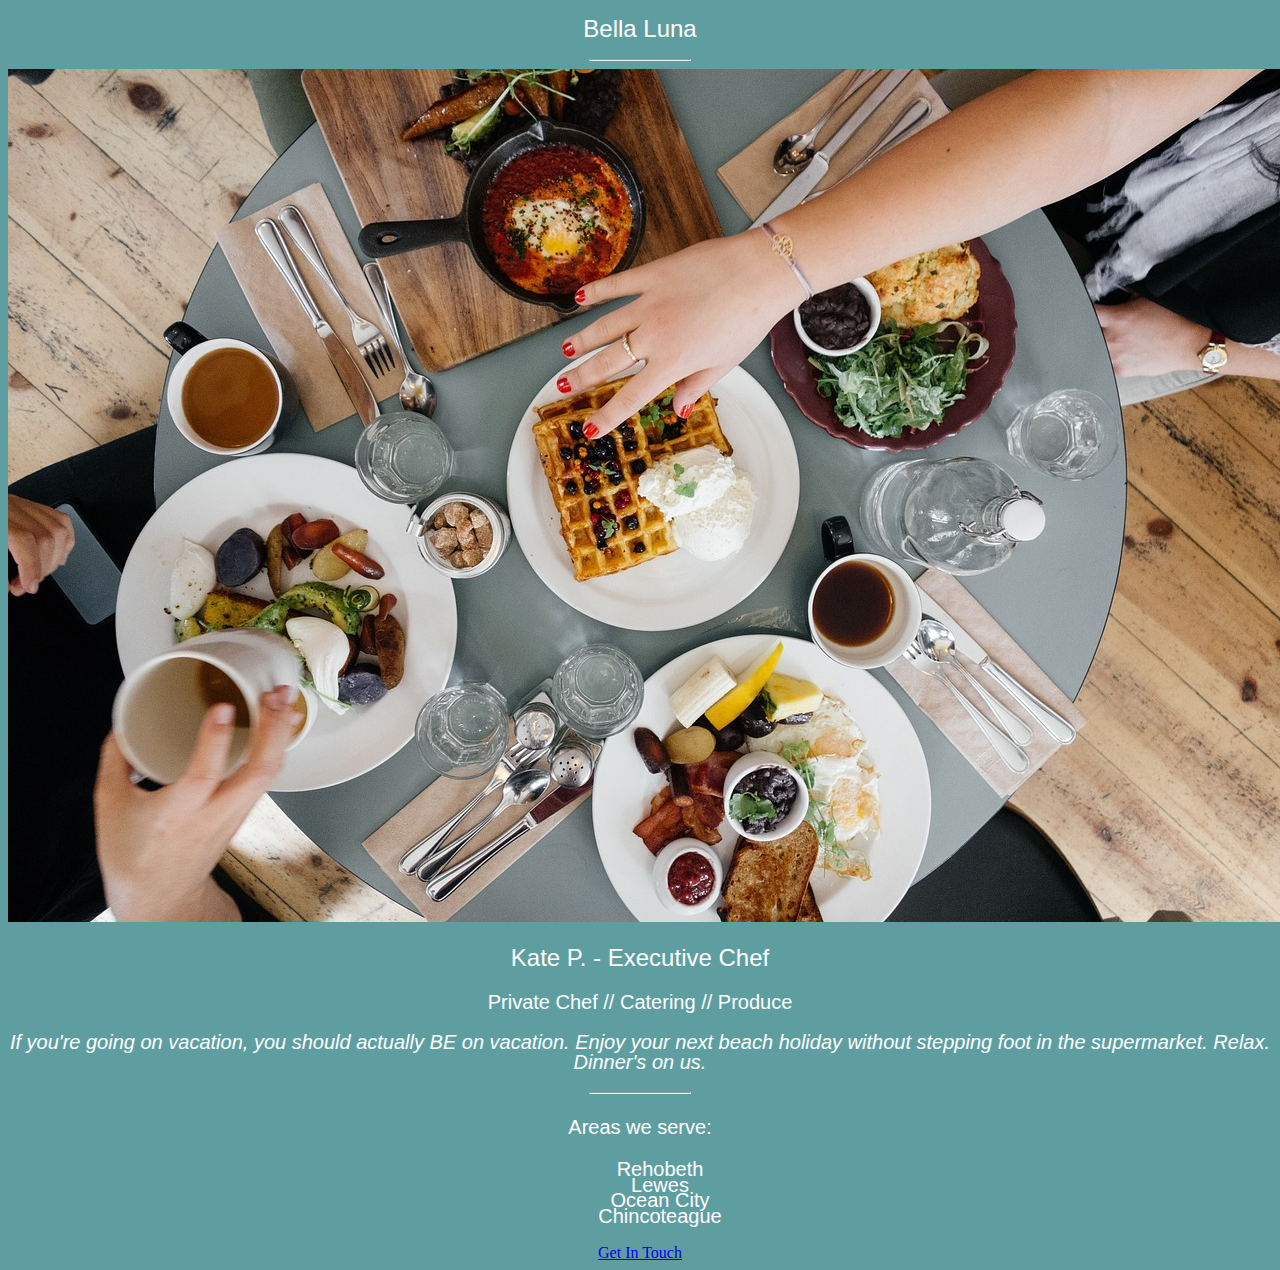
<file: unit1/index.html>
<!DOCTYPE html>
<head>
	<title>Bella Luna</title>
	<link rel="stylesheet" type="text/css" href="css/main.css">
</head>
<body>
	<h1>Bella Luna</h1>
	<hr>
	<img src="images/breakfast.jpg" alt="breakfast" title="breakfast" >
	<h2>Kate P. - Executive Chef</h2>
	<p>Private Chef // Catering // Produce</p>
	<p><i>If you're going on vacation, you should actually BE on vacation. Enjoy your next beach holiday without stepping foot in the supermarket. Relax. Dinner's on us.</i></p>
	<hr>
	<h4>Areas we serve:</h4>
	<ul>
		<li>Rehobeth</li>
		<li>Lewes</li>
		<li>Ocean City</li>
		<li>Chincoteague</li>
	</ul>	
	<a href="mailto:kp@bellaluna.com">Get In Touch</a>

</body>
</file>
<file: unit1/css/main.css>
body{
	background-color: CadetBlue;
	text-align: center;
	color: white;
}

hr {
	width: 100px;
}

h1, h2 {

	color: white;
	text-align: center;
	font-family: Candara,Calibri,Segoe,Segoe UI,Optima,Arial,sans-serif;
	font-size: 24px;
	font-style: bold;
	font-variant: normal;
	font-weight: 500;
	line-height: 26.4px;
}

h3, h4 {
	color: white;
	text-align: center;
	font-family: Candara,Calibri,Segoe,Segoe UI,Optima,Arial,sans-serif;
	font-size: 20px;
	font-style: normal;
	font-variant: normal;
	font-weight: 500;
	line-height: 15.4px;
}

ul {
	color: white;
	text-align: center;
	font-family: Candara,Calibri,Segoe,Segoe UI,Optima,Arial,sans-serif;
	font-size: 20px;
	font-style: normal;
	font-variant: normal;
	font-weight: 500;
	line-height: 15.4px;
	list-style-type: none;
}

p {
	color: white;
	text-align: center;
	font-family: Candara,Calibri,Segoe,Segoe UI,Optima,Arial,sans-serif;
	font-size: 20px;
	font-style: normal;
	font-variant: normal;
	font-weight: 400;
	line-height: 20px;
}

blockquote {
	color: black;
	font-family: Candara,Calibri,Segoe,Segoe UI,Optima,Arial,sans-serif;
	font-size: 21px;
	font-style: normal;
	font-variant: normal;
	font-weight: 400;
	line-height: 30px;
}

pre {
	color: grey;
	font-family: Candara,Calibri,Segoe,Segoe UI,Optima,Arial,sans-serif;
	font-size: 13px;
	font-style: normal;
	font-variant: normal;
	font-weight: 400;
	line-height: 18.5667px;
}
</file>
